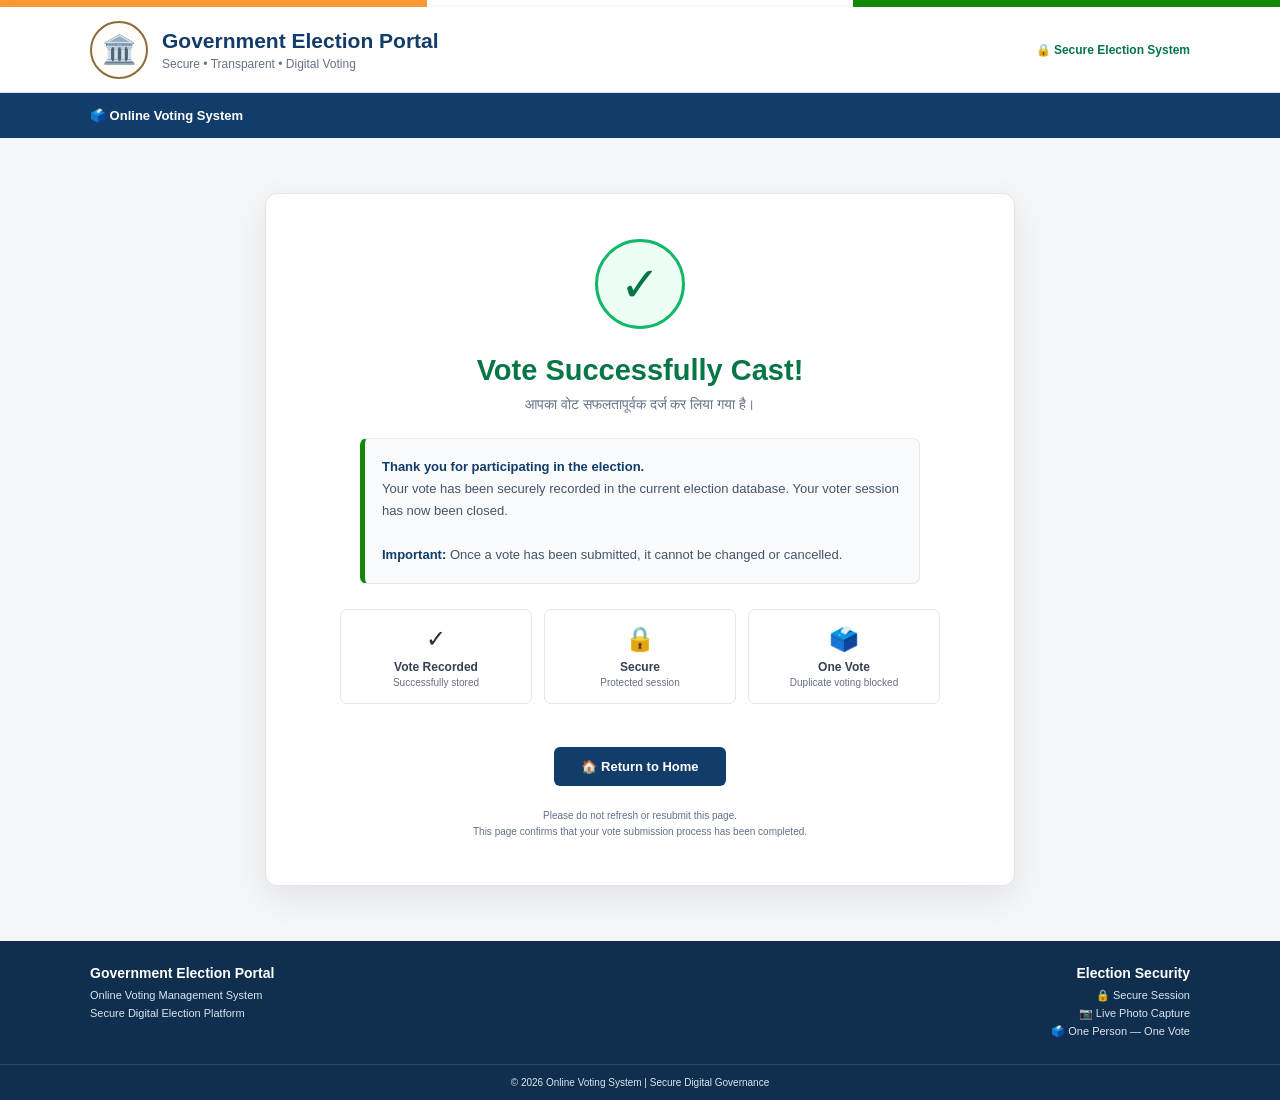
<file: templates/Success.html>
<!DOCTYPE html>
<html lang="en">
<head>
    <meta charset="UTF-8">
    <meta name="viewport" content="width=device-width, initial-scale=1.0">

    <title>Vote Successfully Cast | Election Portal</title>

    <style>
        * {
            margin: 0;
            padding: 0;
            box-sizing: border-box;
            font-family: "Segoe UI", Arial, sans-serif;
        }

        body {
            background: #f4f6f8;
            min-height: 100vh;
            color: #263238;
        }

        /* ================= TRICOLOR ================= */

        .tricolor {
            height: 7px;
            background: linear-gradient(
                to right,
                #ff9933 0%,
                #ff9933 33.33%,
                #ffffff 33.33%,
                #ffffff 66.66%,
                #138808 66.66%,
                #138808 100%
            );
        }

        /* ================= HEADER ================= */

        header {
            background: white;
            border-bottom: 1px solid #d9dee5;
            box-shadow: 0 2px 8px rgba(0,0,0,0.08);
        }

        .header {
            width: 92%;
            max-width: 1100px;
            min-height: 85px;
            margin: auto;

            display: flex;
            align-items: center;
            justify-content: space-between;
        }

        .brand {
            display: flex;
            align-items: center;
            gap: 14px;
        }

        .emblem {
            width: 58px;
            height: 58px;

            border: 2px solid #8a6d3b;
            border-radius: 50%;

            display: flex;
            align-items: center;
            justify-content: center;

            font-size: 28px;
            background: #fffdf7;
        }

        .brand h1 {
            color: #123c69;
            font-size: 21px;
        }

        .brand p {
            color: #667085;
            font-size: 12px;
            margin-top: 4px;
        }

        .secure {
            color: #067647;
            font-size: 12px;
            font-weight: 600;
        }

        /* ================= NAV ================= */

        nav {
            background: #123c69;
        }

        .nav {
            width: 92%;
            max-width: 1100px;
            height: 45px;
            margin: auto;

            display: flex;
            align-items: center;
            justify-content: space-between;
        }

        .nav-title {
            color: white;
            font-size: 13px;
            font-weight: 600;
        }

        /* ================= MAIN ================= */

        main {
            width: 92%;
            max-width: 750px;
            margin: 55px auto;
        }

        .success-card {
            background: white;

            border: 1px solid #dfe4ea;
            border-radius: 12px;

            padding: 45px 35px;

            text-align: center;

            box-shadow:
                0 12px 35px rgba(0,0,0,0.08);
        }

        /* ================= SUCCESS ICON ================= */

        .success-icon {
            width: 90px;
            height: 90px;

            margin: auto;

            border-radius: 50%;

            background: #ecfdf3;
            border: 3px solid #12b76a;

            display: flex;
            align-items: center;
            justify-content: center;

            font-size: 48px;

            color: #067647;
        }

        .success-card h2 {
            margin-top: 25px;

            color: #067647;

            font-size: 29px;
        }

        .success-card .subtitle {
            margin-top: 9px;

            color: #667085;

            font-size: 14px;
        }

        /* ================= MESSAGE ================= */

        .message-box {
            margin: 25px auto;

            max-width: 560px;

            background: #f8fafc;

            border: 1px solid #e4e7ec;

            border-left: 5px solid #138808;

            border-radius: 7px;

            padding: 17px;

            text-align: left;

            color: #475467;

            font-size: 13px;

            line-height: 1.7;
        }

        .message-box strong {
            color: #123c69;
        }

        /* ================= SECURITY ================= */

        .security {
            display: grid;

            grid-template-columns:
                repeat(3, 1fr);

            gap: 12px;

            margin: 25px auto;

            max-width: 600px;
        }

        .security-item {
            padding: 15px 10px;

            background: #fff;

            border: 1px solid #e4e7ec;

            border-radius: 7px;
        }

        .security-item .icon {
            font-size: 24px;
        }

        .security-item strong {
            display: block;

            margin-top: 7px;

            color: #344054;

            font-size: 12px;
        }

        .security-item span {
            display: block;

            margin-top: 3px;

            color: #667085;

            font-size: 10px;
        }

        /* ================= BUTTON ================= */

        .home-btn {
            display: inline-block;

            margin-top: 18px;

            padding: 12px 27px;

            background: #123c69;

            color: white;

            text-decoration: none;

            border-radius: 6px;

            font-size: 13px;

            font-weight: 700;

            transition: 0.2s;
        }

        .home-btn:hover {
            background: #0d3155;
            transform: translateY(-1px);
        }

        /* ================= RECEIPT ================= */

        .receipt-note {
            margin-top: 22px;

            color: #667085;

            font-size: 10px;

            line-height: 1.6;
        }

        /* ================= FOOTER ================= */

        footer {
            margin-top: 30px;

            background: #102f4f;

            color: #dbe5ef;
        }

        .footer-main {
            width: 92%;
            max-width: 1100px;

            margin: auto;

            padding: 24px 0;

            display: flex;
            justify-content: space-between;
        }

        footer h3 {
            color: white;
            font-size: 14px;
            margin-bottom: 6px;
        }

        footer p {
            font-size: 11px;
            line-height: 1.6;
        }

        .footer-right {
            text-align: right;
        }

        .copyright {
            border-top: 1px solid rgba(255,255,255,0.12);

            text-align: center;

            padding: 12px;

            font-size: 10px;
        }

        /* ================= RESPONSIVE ================= */

        @media (max-width: 650px) {

            .secure {
                display: none;
            }

            .brand h1 {
                font-size: 17px;
            }

            .brand p {
                font-size: 10px;
            }

            .emblem {
                width: 50px;
                height: 50px;
                font-size: 24px;
            }

            main {
                margin-top: 30px;
            }

            .success-card {
                padding: 35px 20px;
            }

            .success-card h2 {
                font-size: 23px;
            }

            .security {
                grid-template-columns: 1fr;
            }

            .footer-main {
                flex-direction: column;
                gap: 15px;
            }

            .footer-right {
                text-align: left;
            }
        }
    </style>
</head>

<body>

    <!-- TRICOLOR -->

    <div class="tricolor"></div>


    <!-- HEADER -->

    <header>

        <div class="header">

            <div class="brand">

                <div class="emblem">
                    🏛️
                </div>

                <div>

                    <h1>
                        Government Election Portal
                    </h1>

                    <p>
                        Secure • Transparent • Digital Voting
                    </p>

                </div>

            </div>


            <div class="secure">
                🔒 Secure Election System
            </div>

        </div>

    </header>


    <!-- NAVIGATION -->

    <nav>

        <div class="nav">

            <div class="nav-title">
                🗳️ Online Voting System
            </div>

        </div>

    </nav>


    <!-- MAIN -->

    <main>

        <div class="success-card">


            <!-- SUCCESS ICON -->

            <div class="success-icon">
                ✓
            </div>


            <!-- SUCCESS MESSAGE -->

            <h2>
                Vote Successfully Cast!
            </h2>

            <p class="subtitle">
                आपका वोट सफलतापूर्वक दर्ज कर लिया गया है।
            </p>


            <!-- INFORMATION -->

            <div class="message-box">

                <strong>
                    Thank you for participating in the election.
                </strong>

                <br>

                Your vote has been securely recorded in the
                current election database. Your voter session
                has now been closed.

                <br><br>

                <strong>
                    Important:
                </strong>

                Once a vote has been submitted, it cannot be
                changed or cancelled.


            </div>


            <!-- SECURITY FEATURES -->

            <div class="security">


                <div class="security-item">

                    <div class="icon">
                        ✓
                    </div>

                    <strong>
                        Vote Recorded
                    </strong>

                    <span>
                        Successfully stored
                    </span>

                </div>


                <div class="security-item">

                    <div class="icon">
                        🔒
                    </div>

                    <strong>
                        Secure
                    </strong>

                    <span>
                        Protected session
                    </span>

                </div>


                <div class="security-item">

                    <div class="icon">
                        🗳️
                    </div>

                    <strong>
                        One Vote
                    </strong>

                    <span>
                        Duplicate voting blocked
                    </span>

                </div>


            </div>


            <!-- HOME BUTTON -->

            <a
                href="{{ url_for('home') }}"
                class="home-btn"
            >
                🏠 Return to Home
            </a>


            <!-- NOTE -->

            <div class="receipt-note">

                Please do not refresh or resubmit this page.
                <br>

                This page confirms that your vote submission
                process has been completed.

            </div>

        </div>

    </main>


    <!-- FOOTER -->

    <footer>

        <div class="footer-main">

            <div>

                <h3>
                    Government Election Portal
                </h3>

                <p>
                    Online Voting Management System<br>
                    Secure Digital Election Platform
                </p>

            </div>


            <div class="footer-right">

                <h3>
                    Election Security
                </h3>

                <p>
                    🔒 Secure Session<br>
                    📷 Live Photo Capture<br>
                    🗳️ One Person — One Vote
                </p>

            </div>

        </div>


        <div class="copyright">

            © 2026 Online Voting System |
            Secure Digital Governance

        </div>

    </footer>

</body>
</html>
</file>
